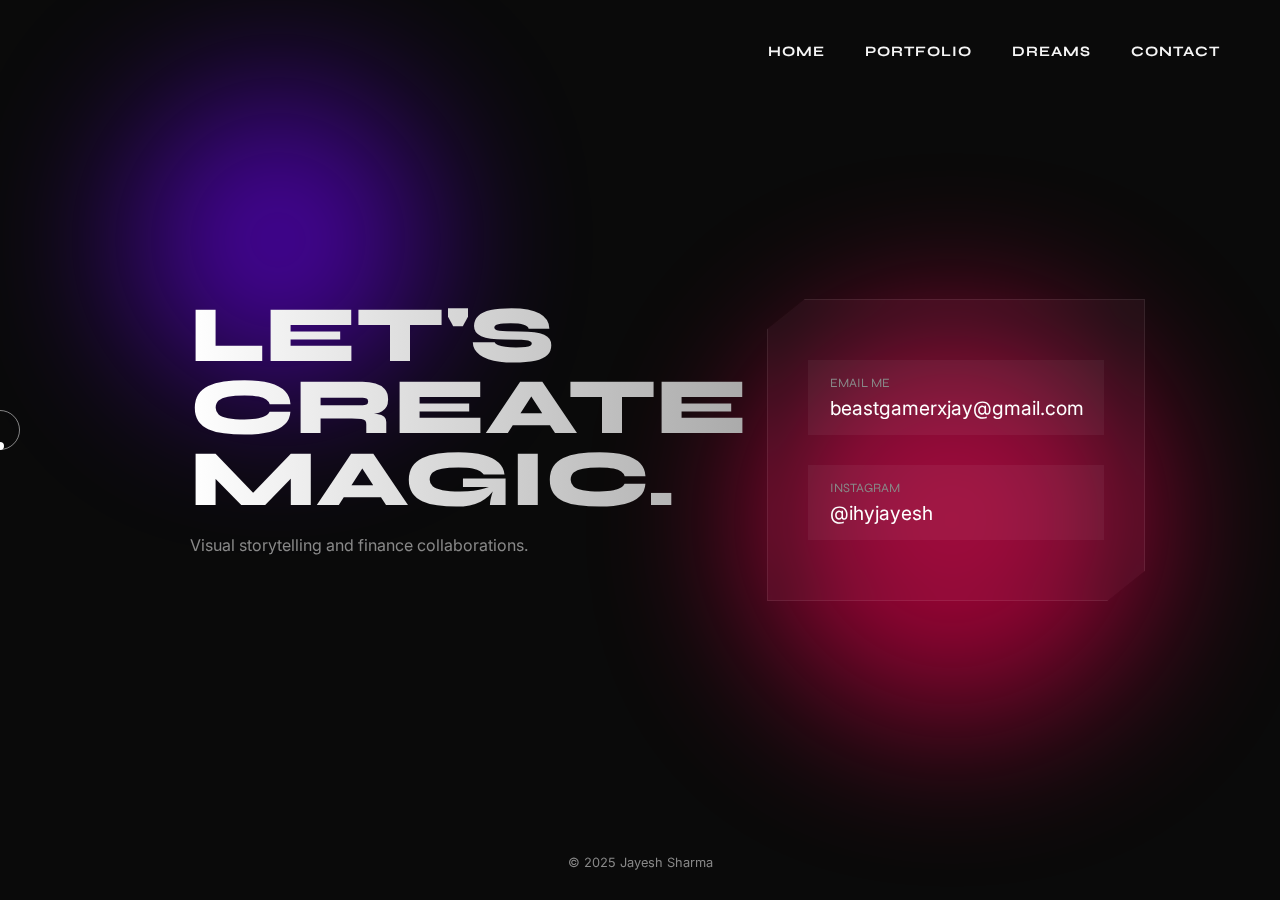
<file: contact.html>
<!DOCTYPE html>
<html lang="en">
<head>
  <meta charset="UTF-8" />
  <meta name="viewport" content="width=device-width, initial-scale=1.0"/>
  <title>Jayesh Sharma | Contact</title>
  <link rel="icon" href="https://yt3.googleusercontent.com/J7wynSpzjFkN2YpAiFWTCw14qdDhHyrl6hWqSA7jGelqVAAmj8mLyQaAyI9racPE14zr0KQAd9I=s160-c-k-c0x00ffffff-no-rj">
  <link href="https://unpkg.com/aos@2.3.1/dist/aos.css" rel="stylesheet">
  <link href="https://fonts.googleapis.com/css2?family=Inter:wght@300;400;600&family=Syne:wght@400;700;800&display=swap" rel="stylesheet">

  <style>
    :root { --bg: #0a0a0a; --text: #fff; --glass: rgba(255, 255, 255, 0.03); }
    * { box-sizing: border-box; margin: 0; padding: 0; cursor: none; }
    body { background: var(--bg); color: var(--text); font-family: 'Inter', sans-serif; height: 100vh; display: flex; flex-direction: column; justify-content: center; }

    .noise { position: fixed; top: 0; left: 0; width: 100%; height: 100%; pointer-events: none; background: url('https://grainy-gradients.vercel.app/noise.svg'); opacity: 0.05; z-index: 0; }
    .blob-cont { position: fixed; top: 0; left: 0; width: 100%; height: 100%; z-index: -1; overflow: hidden; }
    .blob { position: absolute; border-radius: 50%; filter: blur(80px); opacity: 0.6; animation: float 10s infinite; }
    .blob:nth-child(1) { top: 10%; left: 10%; width: 300px; height: 300px; background: #7000ff; }
    .blob:nth-child(2) { bottom: 20%; right: 10%; width: 400px; height: 400px; background: #ff0055; }
    @keyframes float { 0%, 100% { transform: translate(0, 0); } 50% { transform: translate(30px, -50px); } }

    .cursor-dot { width: 8px; height: 8px; background: white; position: fixed; border-radius: 50%; z-index: 9999; transform: translate(-50%, -50%); pointer-events: none; }
    .cursor-outline { width: 40px; height: 40px; border: 1px solid rgba(255,255,255,0.5); position: fixed; border-radius: 50%; z-index: 9999; transform: translate(-50%, -50%); pointer-events: none; transition: .1s; }

    nav { position: absolute; top: 40px; right: 60px; z-index: 10; mix-blend-mode: difference; }
    nav ul { display: flex; gap: 40px; list-style: none; }
    nav a { text-decoration: none; color: white; font-family: 'Syne'; font-weight: 700; text-transform: uppercase; font-size: 0.9rem; letter-spacing: 1px; }

    main { position: relative; z-index: 2; display: flex; justify-content: center; align-items: center; height: 100%; padding: 20px; }
    .contact-wrapper { width: 100%; max-width: 900px; display: grid; grid-template-columns: 1.5fr 1fr; gap: 20px; }
    
    .hero-text h2 { font-family: 'Syne'; font-size: 5rem; line-height: 0.9; font-weight: 800; margin-bottom: 20px; background: linear-gradient(to right, #fff, #aaa); -webkit-background-clip: text; -webkit-text-fill-color: transparent; }
    .contact-card { background: var(--glass); backdrop-filter: blur(20px); border: 1px solid rgba(255,255,255,0.08); padding: 60px 40px; display: flex; flex-direction: column; justify-content: center; gap: 30px; clip-path: polygon(10% 0, 100% 0, 100% 90%, 90% 100%, 0 100%, 0 10%); }
    .contact-link { text-decoration: none; color: white; font-size: 1.2rem; padding: 15px 20px; background: rgba(255,255,255,0.05); transition: 0.3s; border-left: 2px solid transparent; }
    .contact-link:hover { background: rgba(255,255,255,0.1); border-left: 2px solid #7000ff; padding-left: 30px; }
    .contact-label { font-family: 'Syne'; font-size: 0.8rem; color: #888; text-transform: uppercase; display: block; margin-bottom: 5px; }

    footer { position: absolute; bottom: 30px; left: 50%; transform: translateX(-50%); color: #888; font-size: 0.8rem; }
  </style>
</head>
<body>
  <div class="noise"></div>
  <div class="blob-cont"><div class="blob"></div><div class="blob"></div></div>
  <div class="cursor-dot" data-cursor-dot></div><div class="cursor-outline" data-cursor-outline></div>

  <nav><ul><li><a href="index.html">Home</a></li><li><a href="portfolio.html">Portfolio</a></li><li><a href="dreams.html">Dreams</a></li><li><a href="contact.html">Contact</a></li></ul></nav>

  <main>
    <div class="contact-wrapper">
      <section class="hero-text" data-aos="fade-right"><h2>LET'S<br>CREATE<br>MAGIC.</h2><p style="color:#888; max-width:400px;">Visual storytelling and finance collaborations.</p></section>
      <section class="contact-card" data-aos="fade-up" data-aos-delay="200">
        <a href="mailto:beastgamerxjay@gmail.com" class="contact-link"><div><span class="contact-label">Email Me</span>beastgamerxjay@gmail.com</div></a>
        <a href="https://instagram.com/ihyjayesh" target="_blank" class="contact-link"><div><span class="contact-label">Instagram</span>@ihyjayesh</div></a>
      </section>
    </div>
  </main>

  <footer>© 2025 Jayesh Sharma</footer>
  <script src="https://unpkg.com/aos@2.3.1/dist/aos.js"></script>
  <script>
    AOS.init({ duration: 800, once: true });
    const cd=document.querySelector('[data-cursor-dot]'), co=document.querySelector('[data-cursor-outline]');
    window.addEventListener("mousemove",e=>{cd.style.left=`${e.clientX}px`;cd.style.top=`${e.clientY}px`;co.animate({left:`${e.clientX}px`,top:`${e.clientY}px`},{duration:500,fill:"forwards"});});
  </script>
</body>
</html>
</file>
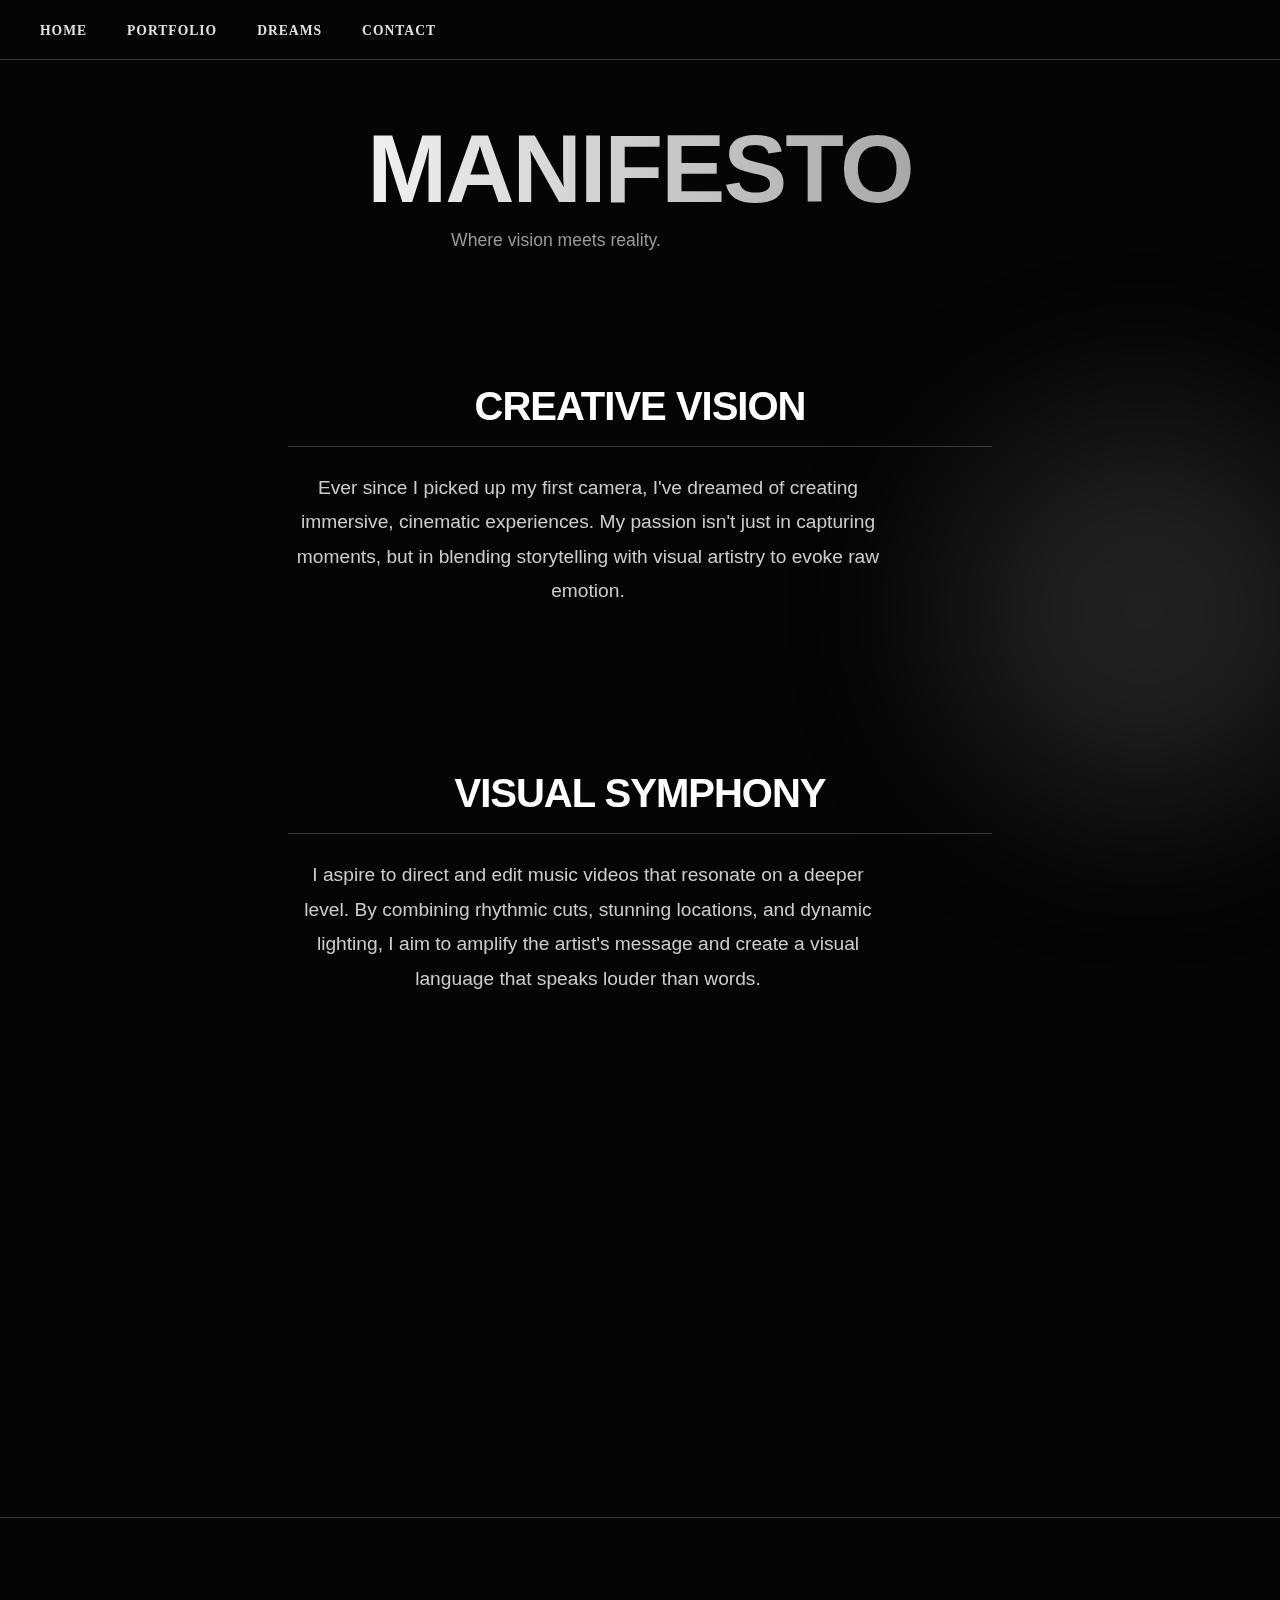
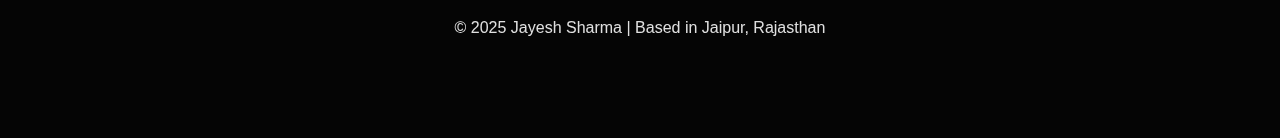
<file: dreams.html>
<!DOCTYPE html>
<html lang="en">
<head>
  <meta charset="UTF-8" />
  <meta name="viewport" content="width=device-width, initial-scale=1.0"/>
  <title>Jayesh Sharma | Dreams</title>
  
  <link rel="stylesheet" href="style.css">
  
  <link rel="icon" href="https://yt3.googleusercontent.com/rET6oq0t3S2P7F1cCojls3iRnKDpomzF-qzAgm6bEUQ_EhbHMlWQ8eCWOv5DjED3EpQ22o_vrA4=s160-c-k-c0x00ffffff-no-rj">
  
  <link rel="preconnect" href="https://fonts.googleapis.com">
  <link rel="preconnect" href="https://fonts.gstatic.com" crossorigin>
  <link href="https://fonts.googleapis.com/css2?family=Playfair+Display:wght@700&family=Roboto:wght@300;400;500&display=swap" rel="stylesheet">
  
  <link href="https://unpkg.com/aos@2.3.1/dist/aos.css" rel="stylesheet">

  <style>
    /* --- Dreamy Atmosphere --- */
    body {
      overflow-x: hidden;
      position: relative;
    }

    /* Floating Background Blobs */
    .abstract-blob {
      position: fixed;
      border-radius: 50%;
      filter: blur(80px);
      z-index: -1;
      opacity: 0.4;
      animation: floatBlob 10s infinite alternate ease-in-out;
    }

    .blob-1 {
      top: -10%;
      left: -10%;
      width: 500px;
      height: 500px;
      background: var(--primary-accent); /* Crimson Glow */
      animation-delay: 0s;
    }

    .blob-2 {
      bottom: 10%;
      right: -5%;
      width: 400px;
      height: 400px;
      background: #4a4a4a; /* Charcoal Glow */
      animation-delay: -5s;
    }

    @keyframes floatBlob {
      0% { transform: translate(0, 0) scale(1); }
      100% { transform: translate(30px, 50px) scale(1.1); }
    }

    /* --- Centered Layout Enhancements --- */
    .dream-container {
      max-width: 800px;
      margin: 0 auto;
      padding: 8rem 1rem 4rem; /* Top padding clears fixed nav */
      display: flex;
      flex-direction: column;
      gap: 6rem; /* Space between sections */
      text-align: center;
    }

    .dream-header h1 {
      font-size: clamp(4rem, 8vw, 6rem);
      margin-bottom: 1rem;
      letter-spacing: -2px;
      background: linear-gradient(to right, #fff, #999);
      -webkit-background-clip: text;
      -webkit-text-fill-color: transparent;
    }

    .dream-card {
      position: relative;
      padding: 2rem;
    }

    /* Vertical Line Connector */
    .dream-card::before {
      content: '';
      position: absolute;
      top: -3rem;
      left: 50%;
      width: 1px;
      height: 3rem;
      background: linear-gradient(to bottom, transparent, var(--primary-accent));
      transform: translateX(-50%);
    }

    .dream-card h2 {
      font-size: 2.5rem;
      margin-bottom: 1.5rem;
      color: #fff;
    }

    .dream-card p {
      font-size: 1.2rem;
      color: #ccc;
      line-height: 1.8;
      font-weight: 300;
    }

    /* Floating Goals Pills */
    .goals-grid {
      display: flex;
      flex-wrap: wrap;
      justify-content: center;
      gap: 1rem;
      margin-top: 2rem;
    }

    .goal-pill {
      background: rgba(255, 255, 255, 0.05);
      border: 1px solid rgba(255, 255, 255, 0.1);
      padding: 0.8rem 1.5rem;
      border-radius: 50px;
      color: #eee;
      font-size: 1rem;
      transition: 0.3s;
    }

    .goal-pill:hover {
      background: var(--primary-accent);
      border-color: var(--primary-accent);
      transform: scale(1.05);
      box-shadow: 0 0 15px rgba(229, 9, 20, 0.4);
    }
  </style>
</head>
<body>

  <div class="abstract-blob blob-1"></div>
  <div class="abstract-blob blob-2"></div>

  <nav class="main-nav">
    <ul>
      <li><a href="index.html">Home</a></li>
      <li><a href="portfolio.html">Portfolio</a></li>
      <li><a href="dreams.html">Dreams</a></li>
      <li><a href="contact.html">Contact</a></li>
    </ul>
  </nav>

  <main class="dream-container">
    
    <header class="dream-header" data-aos="zoom-in" data-aos-duration="1000">
      <h1>Manifesto</h1>
      <p>Where vision meets reality.</p>
    </header>

    <section class="dream-card" data-aos="fade-up">
      <h2 class="section-title">Creative Vision</h2>
      <p>
        Ever since I picked up my first camera, I've dreamed of creating immersive, cinematic experiences.
        My passion isn't just in capturing moments, but in <strong>blending storytelling with visual artistry</strong> to evoke raw emotion.
      </p>
    </section>

    <section class="dream-card" data-aos="fade-up" data-aos-delay="100">
      <h2 class="section-title">Visual Symphony</h2>
      <p>
        I aspire to direct and edit music videos that resonate on a deeper level.
        By combining rhythmic cuts, stunning locations, and dynamic lighting, I aim to amplify the artist's message and create a visual language that speaks louder than words.
      </p>
    </section>

    <section class="dream-card" data-aos="fade-up" data-aos-delay="200">
      <h2 class="section-title">Future Goals</h2>
      <p style="margin-bottom: 0;">The milestones I am chasing:</p>
      
      <div class="goals-grid">
        <div class="goal-pill" data-aos="flip-up" data-aos-delay="300">Top-Tier Collaborations</div>
        <div class="goal-pill" data-aos="flip-up" data-aos-delay="400">Mentorship Studio</div>
        <div class="goal-pill" data-aos="flip-up" data-aos-delay="500">AR/VR Storytelling</div>
        <div class="goal-pill" data-aos="flip-up" data-aos-delay="600">Global Cinema</div>
      </div>
    </section>

  </main>

  <footer>
    © 2025 Jayesh Sharma | Based in Jaipur, Rajasthan
  </footer>

  <script src="https://unpkg.com/aos@2.3.1/dist/aos.js"></script>
  <script>
    AOS.init({
      duration: 800,
      once: true,
      offset: 100
    });
  </script>
</body>
</html>
</file>
<file: style.css>
/* --- PATRICK DAVID STYLE: NEO-BRUTALISM --- */
:root {
    --bg: #050505;        /* Deepest Black */
    --text: #e0e0e0;      /* Off-White for readability */
    --accent: #ffffff;    /* Stark White for borders/highlights */
    --highlight: #7000ff; /* Your specific purple, used sparingly */
    --border: 1px solid rgba(255, 255, 255, 0.2);
    --border-hover: 1px solid #ffffff;
}

* {
    box-sizing: border-box;
    margin: 0;
    padding: 0;
    cursor: none; /* Keep your custom cursor */
}

body {
    background: var(--bg);
    color: var(--text);
    font-family: 'Inter', sans-serif;
    overflow-x: hidden;
    line-height: 1.2;
}

/* --- TYPOGRAPHY: MASSIVE & TIGHT --- */
h1, h2, h3, .brand-font {
    font-family: 'Syne', sans-serif;
    font-weight: 800;
    text-transform: uppercase;
    letter-spacing: -1px;
}

h1 {
    font-size: clamp(4rem, 12vw, 15rem); /* Giant responsive text */
    line-height: 0.85;
    color: var(--accent);
    margin-bottom: 2rem;
}

h2 {
    font-size: clamp(2rem, 5vw, 6rem);
    border-bottom: var(--border);
    padding-bottom: 1rem;
    margin-bottom: 3rem;
}

p {
    font-size: 1.1rem;
    line-height: 1.6;
    color: #999;
    max-width: 600px;
}

a {
    text-decoration: none;
    color: var(--text);
    transition: 0.2s;
}

/* --- NAVIGATION: MINIMAL & RAW --- */
nav {
    position: fixed;
    top: 0;
    width: 100%;
    z-index: 1000;
    padding: 20px 40px;
    background: rgba(5, 5, 5, 0.9); /* Solid backing, no blur */
    border-bottom: var(--border);
    display: flex;
    justify-content: space-between;
    align-items: center;
}

nav ul {
    display: flex;
    gap: 40px;
    list-style: none;
}

nav a {
    font-family: 'Syne';
    font-weight: 700;
    font-size: 0.85rem;
    text-transform: uppercase;
    letter-spacing: 1px;
}

nav a:hover {
    color: var(--highlight);
    text-decoration: line-through; /* Patrick style hover */
}

/* --- THE SIGNATURE MARQUEE --- */
.marquee-wrapper {
    width: 100%;
    overflow: hidden;
    border-top: var(--border);
    border-bottom: var(--border);
    padding: 15px 0;
    background: var(--bg);
    margin: 80px 0;
    transform: rotate(-2deg) scale(1.05); /* The "Raw" Tilt */
}

.marquee-content {
    display: flex;
    white-space: nowrap;
    animation: scroll 20s linear infinite;
}

.marquee-item {
    font-family: 'Syne';
    font-size: 4rem;
    font-weight: 800;
    color: transparent;
    -webkit-text-stroke: 1px var(--text); /* Outline text effect */
    margin-right: 60px;
    text-transform: uppercase;
}

@keyframes scroll {
    0% { transform: translateX(0); }
    100% { transform: translateX(-100%); }
}

/* --- CARDS: HARD EDGES (NO GLASS) --- */
.grid {
    display: grid;
    grid-template-columns: repeat(auto-fit, minmax(350px, 1fr));
    gap: 0; /* Brutalist grids often touch */
    border-top: var(--border);
    border-left: var(--border);
}

.brutalist-card {
    background: var(--bg);
    border-right: var(--border);
    border-bottom: var(--border);
    padding: 40px;
    transition: 0.2s cubic-bezier(0.25, 0.46, 0.45, 0.94);
    min-height: 300px;
    display: flex;
    flex-direction: column;
    justify-content: space-between;
}

.brutalist-card:hover {
    background: var(--text); /* Invert colors on hover */
    color: var(--bg);
}

.brutalist-card:hover h3, 
.brutalist-card:hover p,
.brutalist-card:hover .card-num {
    color: var(--bg);
}

.card-num {
    font-family: 'Syne';
    font-size: 4rem;
    font-weight: 800;
    color: #333;
    margin-bottom: 20px;
}

/* --- IMAGES & VIDEO --- */
.hero-video-container {
    position: fixed; /* Fixed background */
    top: 0; left: 0;
    width: 100%; height: 100%;
    z-index: -1;
    opacity: 0.4; /* Darker for better text contrast */
    filter: grayscale(100%) contrast(1.2); /* Gritty look */
}

/* --- FOOTER: GIANT LINKS --- */
footer {
    padding: 100px 5%;
    border-top: var(--border);
    text-align: center;
}

.footer-link {
    font-family: 'Syne';
    font-size: 8vw; /* Responsive giant text */
    font-weight: 800;
    display: block;
    line-height: 0.9;
    color: #333;
    transition: 0.3s;
}

.footer-link:hover {
    color: var(--highlight);
    transform: skewX(-10deg);
}

/* --- UTILITIES --- */
.container { max-width: 1400px; margin: 0 auto; padding: 0 5%; }
.noise { position: fixed; top:0; left:0; width:100%; height:100%; pointer-events:none; z-index:9000; background: url('https://grainy-gradients.vercel.app/noise.svg'); opacity:0.08; }
.section-pad { padding: 150px 0; }

/* Custom Cursor (Keep existing logic) */
.cursor-dot, .cursor-outline { mix-blend-mode: difference; }
</file>
